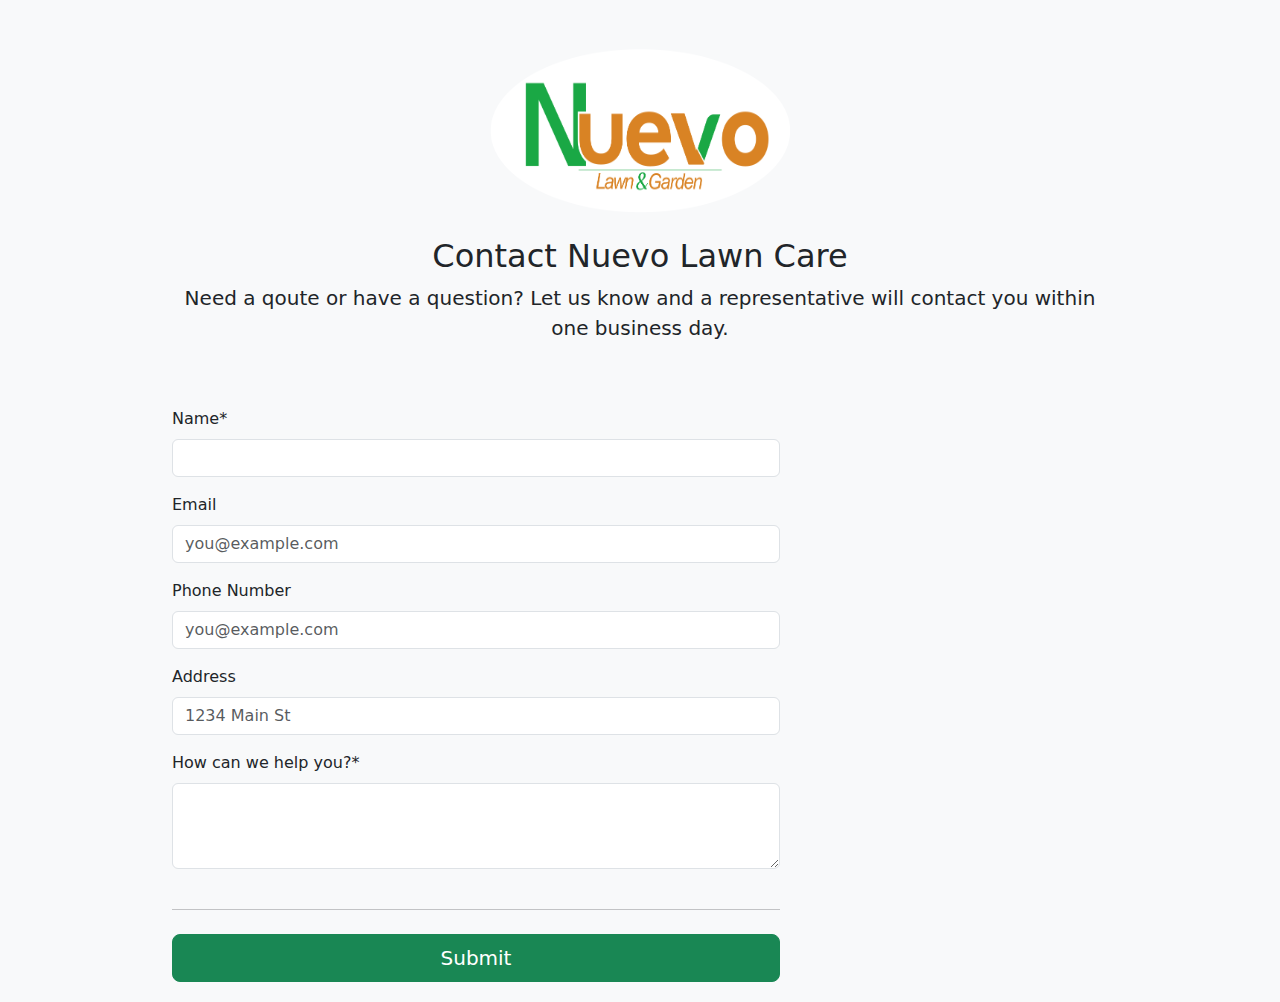
<file: contactus.html>
<!DOCTYPE html>
<html lang="en">
<head>
    <meta charset="UTF-8">
    <meta name="viewport" content="width=device-width, initial-scale=1.0">
    <title>Nuevo Lawn Care</title>
    <link href="https://cdn.jsdelivr.net/npm/bootstrap@5.3.3/dist/css/bootstrap.min.css" rel="stylesheet" integrity="sha384-QWTKZyjpPEjISv5WaRU9OFeRpok6YctnYmDr5pNlyT2bRjXh0JMhjY6hW+ALEwIH" crossorigin="anonymous">
    <link href="/style.css" rel="stylesheet">

    
</head>
<body class="bg-body-tertiary">
    <div class="container ">




    <div class="py-5 text-center">
        <img class="d-block mx-auto mb-4" src="/images/Color logo.png" alt="" width="300" height="165">
        <h1 class="h2">Contact Nuevo Lawn Care</h1>
        <p class="lead">Need a qoute or have a question? Let us know and a representative will contact you within one business day.</p>
      </div>
      
      <div class="row g-5">

        <div class="col-md-7 col-lg-8">

          <form class="needs-validation" novalidate="">
            <div class="row g-3 ">
                <div class="col-12">
                <label for="firstName" class="form-label">Name*</label>
                <input type="text" class="form-control" id="firstName" placeholder="" value="" required="true">
                <div class="invalid-feedback">
                  Valid first name is required.
                </div>
              </div>

  
              <div class="col-12">
                <label for="email" class="form-label">Email <span class="text-body-secondary"></span></label>
                <input type="email" class="form-control" id="email" placeholder="you@example.com">
                <div class="invalid-feedback">
                  Please enter a valid email address for shipping updates.
                </div>
              </div>

              <div class="col-12">
                <label for="email" class="form-label">Phone Number <span class="text-body-secondary"></span></label>
                <input type="email" class="form-control" id="email" placeholder="you@example.com">
                <div class="invalid-feedback">
                  Please enter a valid email address for shipping updates.
                </div>
              </div>
  
              <div class="col-12">
                <label for="address" class="form-label">Address</label>
                <input type="text" class="form-control" id="address" placeholder="1234 Main St" required="">
                <div class="invalid-feedback">
                  Please enter your shipping address.
                </div>
              </div>

              <div class="mb-3">
                <label for="exampleFormControlTextarea1" class="form-label">How can we help you?*</label>
                <textarea class="form-control" id="exampleFormControlTextarea1" rows="3"></textarea>
              </div>
  

            </div>
  
            <hr class="my-4">
  
            <button class="w-100 btn btn-success  btn-lg botMarg" type="submit">Submit</button>
          </form>
        </div>
      </div>

 

    </div>
    <script src="https://cdn.jsdelivr.net/npm/bootstrap@5.3.5/dist/js/bootstrap.bundle.min.js" integrity="sha384-k6d4wzSIapyDyv1kpU366/PK5hCdSbCRGRCMv+eplOQJWyd1fbcAu9OCUj5zNLiq" crossorigin="anonymous"></script>
</body>


</html>
</file>
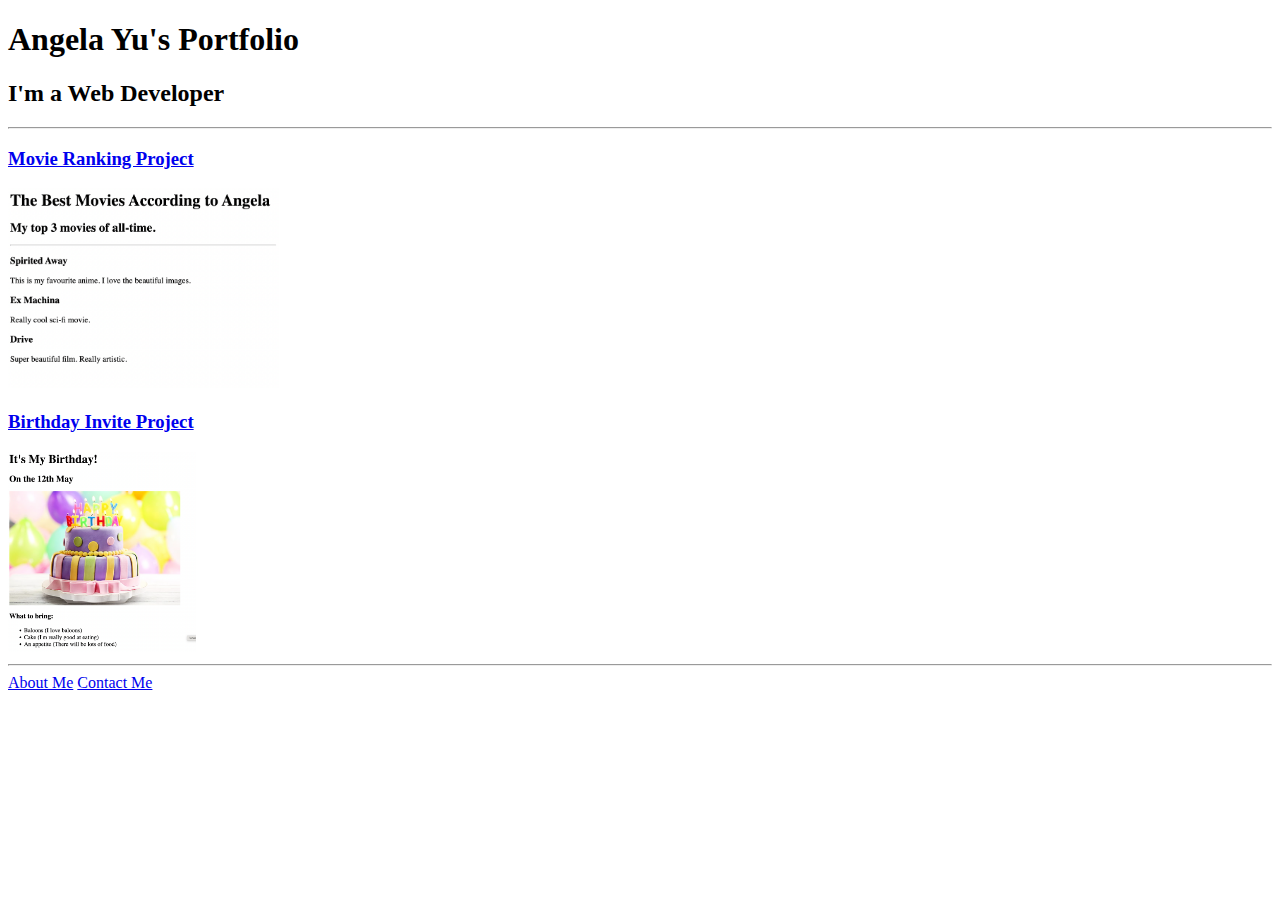
<file: solution.html>
<!DOCTYPE html>
<html lang="en">

<head>
  <meta charset="UTF-8">
  <title>Angela's Portfolio</title>
</head>

<body>
  <h1>Angela Yu's Portfolio</h1>
  <h2>I'm a Web Developer</h2>
  <hr />
  <h3><a href="./public/movie-ranking.html">Movie Ranking Project</a></h3>
  <img src="./assets/images/movie-ranking.png" height="200" alt="movie ranking project preview"/>
  <h3><a href="./public/birthday-invite.html">Birthday Invite Project</a></h3>
  <img src="./assets/images/birthday-invite.png" height="200" alt="birthday invite project preview"/>
  <hr />
  <a href="./public/about.html">About Me</a>
  <a href="./public/contact.html">Contact Me</a>
</body>

</html>
</file>
<file: style.css>
.hero{
    
}

.navbar{
    padding: 0;
}

.container{
  max-width: 960px;

}

.color{
color: azure;
}

.container-fluid{
    background-color: #01a901;
}

.botMarg{
  margin-bottom: 20px;
}

.btn-primary{
    color: #01a901;
    background-color: rgb(255, 255, 250);
    border: none;

}

.services{
    background-color: #01a901;
    
}

.testimonials{
    padding-top: 1rem;
}

#hero {
    width: 100%;
    height: auto;
    background: url("Videos/AdobeStock_376820081_Video_HD_Preview.mp4") top center;
    background-size: cover;
    
  }

  header {
    position: relative;
    background-color: black;
    height: 75vh;
    min-height: 25rem;
    width: 100%;
    overflow: hidden;
  }
  
  header video {
    position: absolute;
    top: 50%;
    left: 50%;
    min-width: 100%;
    min-height: 100%;
    width: auto;
    height: auto;
    z-index: 0;
    -ms-transform: translateX(-50%) translateY(-50%);
    -moz-transform: translateX(-50%) translateY(-50%);
    -webkit-transform: translateX(-50%) translateY(-50%);
    transform: translateX(-50%) translateY(-50%);
  }
  
  header .container {
    position: relative;
    z-index: 2;
  }
  
  header .overlay {
    position: absolute;
    top: 0;
    left: 0;
    height: 100%;
    width: 100%;
    background-color: black;
    opacity: 0.7;
    z-index: 1;
  }
  
  /* Media Query for devices withi coarse pointers and no hover functionality */
  
  /* This will use a fallback image instead of a video for devices that commonly do not support the HTML5 video element */
  
  @media (pointer: coarse) and (hover: none) {
    header {
      background: url('https://source.unsplash.com/XT5OInaElMw/1600x900') black no-repeat center center scroll;
    }
  
    header video {
      display: none;
    }
  }
</file>
